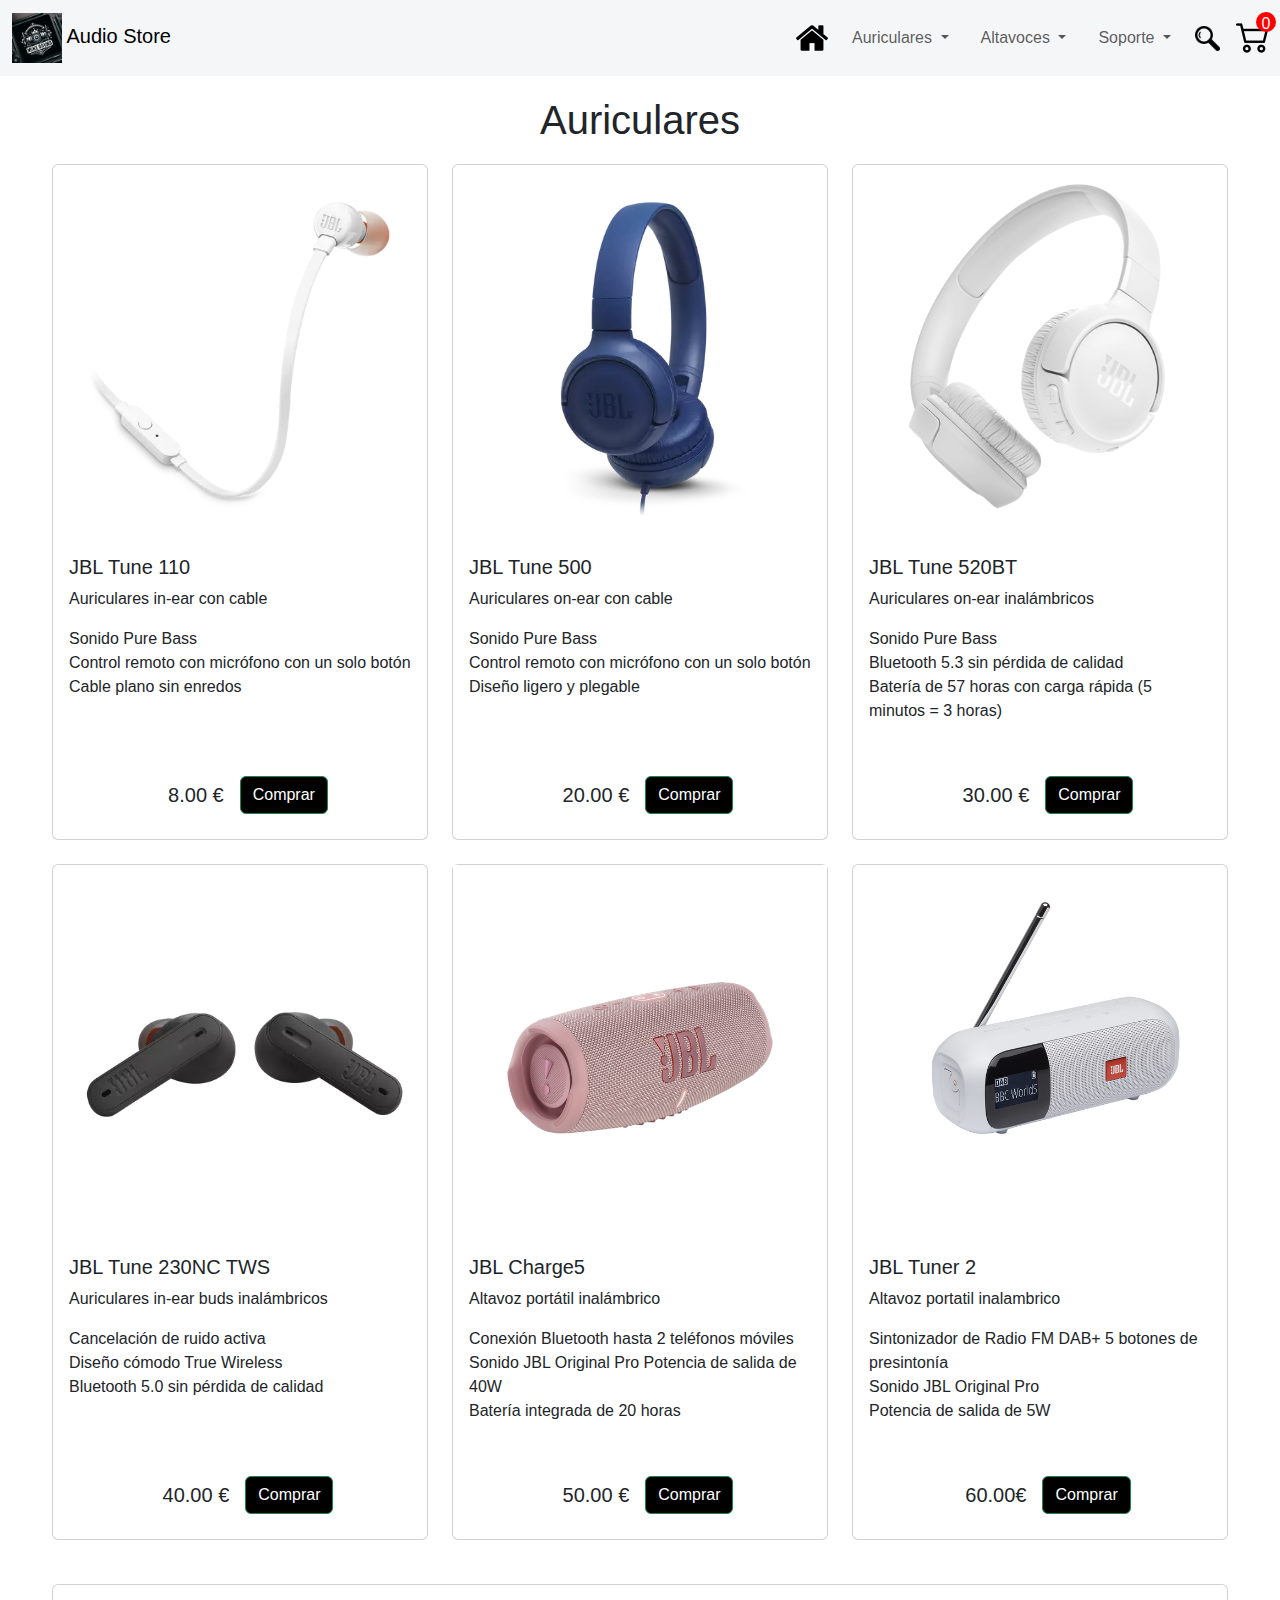
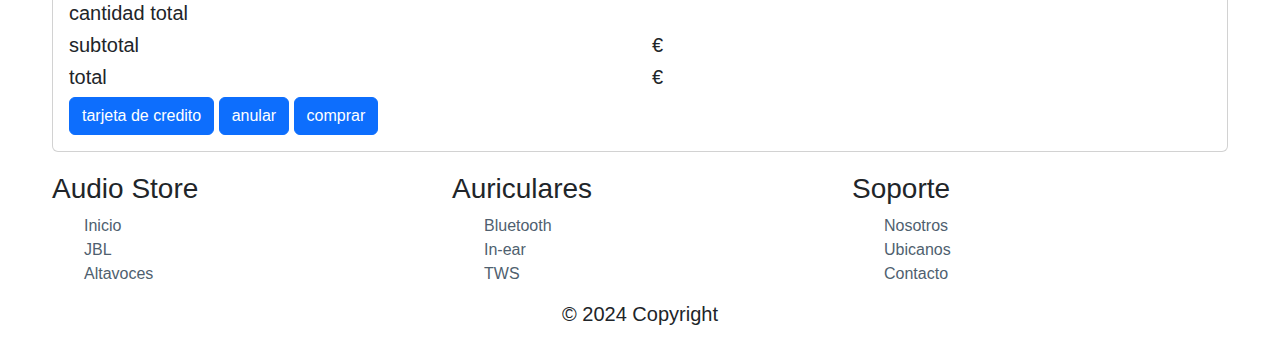
<file: index.productos.html>
<!DOCTYPE html>
<html lang="en">

<head>
    <meta charset="UTF-8">
    <meta name="viewport" content="width=device-width, initial-scale=1.0">
    <title>Web Store</title>
    <!--para el javascript-->
    <script type="text/javascript" src="/JQuery 3.7/jquery-3.7.1.min.js"></script>
    <script type="text/javascript" src="/BootStrap 5.3/js/bootstrap.bundle.min.js"></script>
    <script src="/js/app4.js"></script>
    <script src=""></script>
    <!--para el css-->
    <link rel="stylesheet" href="/BootStrap 5.3/css/bootstrap.min.css">
    <link rel="stylesheet" href="/css/main.css">
    <link rel="icon" type="image/x-icon" href="img/logo2.jpeg">
</head>

<body>

    <!------------header------>
    <nav class="navbar navbar-expand-sm">
        <div class="container-fluid">
            <a class="navbar-brand" href="">
                <img src="img/logo2.jpeg" width="50px">
                Audio Store
            </a>
            <button class="navbar-toggler" type="button" data-bs-toggle="collapse" data-bs-target="#navbar-store-web"
                aria-controls="navbar-toggler" aria-expanded="false" aria-label="Toggle navigation">
                <span class="navbar-toggler-icon"></span>
            </button>
            <div class="collapse navbar-collapse" id="navbar-store-web">

                <ul class="navbar-nav d-flex flex-wrap justify-content-center align-items-center gap-3">
                    <a href="index3.html" class="btn home-btn-nav">
                        <img src="img/casa.png" alt="">
                    </a>
                    <li class="nav-item dropdown">
                        <a class="nav-link dropdown-toggle" href="#" id="navbarAuriculares" role="button"
                            data-bs-toggle="dropdown" aria-haspopup="true" aria-expanded="false">
                            Auriculares
                        </a>
                        <div class="dropdown-menu" aria-labelledby="navbarDropdown">
                            <a class="dropdown-item" href="#">Bluetooth</a>
                            <a class="dropdown-item" href="#">Cable</a>
                            <a class="dropdown-item" href="#">Gaming</a>
                            <a class="dropdown-item" href="#">In-ear</a>
                        </div>
                    </li>
                    <li class="nav-item dropdown">
                        <a class="nav-link dropdown-toggle" href="#" id="navbarAltavoces" role="button"
                            data-bs-toggle="dropdown" aria-haspopup="true" aria-expanded="false">
                            Altavoces
                        </a>
                        <div class="dropdown-menu" aria-labelledby="navbarDropdown">
                            <a class="dropdown-item" href="#">Portatiles Bluetooth</a>
                            <a class="dropdown-item" href="#">Radio FM</a>
                        </div>
                    </li>
                    <li class="nav-item dropdown">
                        <a class="nav-link dropdown-toggle" href="#" id="navabarSoporte" role="button"
                            data-bs-toggle="dropdown" aria-haspopup="true" aria-expanded="false">
                            Soporte
                        </a>
                        <div class="dropdown-menu" aria-labelledby="navbarDropdown">
                            <a class="dropdown-item" href="#">Compras</a>
                            <a class="dropdown-item" href="#">Pagos</a>
                            <a class="dropdown-item" href="#">FAQ</a>
                        </div>
                    </li>
                    <!-- search -->
                    <button class="search-btn-nav" data-bs-toggle="modal" data-bs-target="#searchBtn">
                        <img src="img/search.png" alt="">
                    </button>
                    <!-- carrito de compras icon link-->
                    <div class="nav-cart">
                        <a href="shopping-cart3.html" class="btn btn-link-cart link-btn-cart ">
                            <img src="img/shopping-cart.png" alt="">
                            <span class="quantity-cart-nav">0</span>
                        </a>
                    </div>
                </ul>
            </div>
        </div>
    </nav>
    <!------------fin header-->
    <!------------main-------->
    
    <div class="container text-center">
        <h1 class="color-dark">Auriculares</h1>
    </div>
     <!-------------------------------------inicio de web dinamico--------->
    <!--aqui muestro la lista de productos-->


    <div class="container">
        <div class="row row-card-show" id="listaProductos">
            <!-- Las tarjetas se agregarán aquí dinámicamente -->
        </div>
    </div>



    <!------aqui muestro carrito de compras-->

    <section id="carrito">

        <div id="actualizarCarrito" class="container lista-card-container ">

        </div>
    </section>

    <!-------------------------------------fin de web dinamico--------->


    <div class="container">
        <div id="totalContainer" class="card total-shopping-cart-container">
            <div id="" class="card-body h-100 card-total-container">

                <div id="" class="row row-total container-top">
                    <div id="" class="col-12 titulo-total-container">
                        <h5>cantidad total</h5>
                    </div>
                </div>

                <div id="" class="row row-total container-lista">
                    <div id="" class="col-12 subtotal-lista">
                        <div class="row row-subtotal-lista">
                            <div class="col-6">
                                <h5 class="subtotal-lista">subtotal</h5>
                            </div>
                            <div class="col-6">
                                <h5 class="precio-subtotal-lista"><span>€</span></h5>
                            </div>
                        </div>
                    </div>

                    <div id="" class="col-12 total-lista">
                        <div class="row row-total-lista">
                            <div class="col-6">
                                <h5 class="total-lista">total</h5>
                            </div>
                            <div class="col-6">
                                <h5 class="precio-total-lista"><span>€</span></h5>
                            </div>
                        </div>
                    </div>
                </div>
                <div id="" class="row row-total container-top">
                    <div id="" class="col-12 col-md-8 titulo-total-container-botones ">

                        <!-- modal tarjeta de credito -->
                        <!-- Button trigger modal tarjeta de credito -->
                        <div class="d-grid gap-2 d-md-block">
                            <button type="button" class="btn btn-primary btn-tarjeta-credito" data-bs-toggle="modal"
                                data-bs-target="#btn-tarjeta-credito" data-bs-whatever="@mdo">tarjeta de
                                credito</button>

                            <button type="button" class="btn btn-primary btn-anular-compra" data-bs-toggle="modal"
                                data-bs-target="#btn-anular-compra" data-bs-whatever="@fat">anular</button>

                            <button type="button" class="btn btn-primary btn-validar-compra" data-bs-toggle="modal"
                                data-bs-target="#btn-validar-compra" data-bs-whatever="@getbootstrap">comprar</button>
                        </div>
                    </div>
                </div>
            </div>
        </div>
    </div>

    <!------------fin main---->

    <!------------inicio footer------>
    <footer class="container container-footer">
        <div class="row row-footer">
            <div class="col-12 col-md-4">
                <p class="h3">Audio Store</p>
                <ul class="footer-link">
                    <li><a href="index3.html">Inicio</a></li>
                    <li><a href="">JBL</a></li>
                    <li><a href="">Altavoces</a></li>
                </ul>
            </div>
            <div class="col-12 col-md-4">
                <p class="h3">Auriculares</p>
                <ul class="footer-link">
                    <li><a href="">Bluetooth</a></li>
                    <li><a href="">In-ear</a></li>
                    <li><a href="">TWS</a></li>
                </ul>
            </div>
            <div class="col-12 col-md-4">
                <p class="h3">Soporte</p>
                <ul class="footer-link">
                    <li><a href="">Nosotros</a></li>
                    <li><a href="">Ubicanos</a></li>
                    <li><a href="">Contacto</a></li>
                </ul>
            </div>
        </div>
        <div class="row text-center">
            <div class="col">
                <p class="h5">© 2024 Copyright</p>
            </div>
        </div>

    </footer>
    <!------------fin footer------------------------------------------------------------------->


    <!------------------------------------incio de hidden------------------------------------>

    <!-- Modal del boton buscador-->
    <div class="modal fade right" id="searchBtn" data-bs-backdrop="static" data-bs-keyboard="false" tabindex="-1"
        aria-labelledby="staticBackdropLabel" aria-hidden="true">

        <div class="modal-dialog">
            <div class="modal-content">
                <div class="modal-header">
                    <h3>Buscador</h3>
                    <button type="button" class="btn-close sear" data-bs-dismiss="modal" aria-label="Close"></button>
                </div>
                <div class="modal-body">
                    <!-- modal inicio -->
                    <form class="d-flex ml-auto">
                        <input class="form-control me-2" type="search" aria-label="Search">
                        <button class="btn btn-outline-dark search-btn-modal" type="submit">Buscar</button>
                    </form>
                    <!--modal fin-->
                </div>
                <div class="modal-footer">
                    <button type="button" class="btn btn-secondary" data-bs-dismiss="modal">cerrar</button>
                    <button type="button" class="btn btn-primary">aceptar</button>
                </div>
            </div>
        </div>
    </div>
    

    

    

    <!--carrito de compras botones trigger-->
    <div class="modal fade right" id="btnModalCart23" data-bs-backdrop="static" data-bs-keyboard="false" tabindex="-1"
        aria-labelledby="btnModalCart" aria-hidden="true">
        <div class="modal-dialog modal-dialog-scrollable">
            <div class="modal-content">
                <div class="modal-header">
                    <h1 class="modal-title fs-5" id="staticBackdropLabel">carrito modal</h1>
                    <button type="button" class="btn-close" data-bs-dismiss="modal" aria-label="Close"></button>
                </div>
                <div class="modal-body">
                    <!-- modal inicio -->

                    <!------aqui muestro carrito de compras-->

                    <section id="carrito">

                        <div id="actualizarCarrito" class="container lista-card-container ">

                        </div>
                    </section>
                    <!--modal fin-->
                </div>
                <div class="modal-footer">
                    <button type="button" class="btn btn-secondary" data-bs-dismiss="modal">Close</button>
                    <button type="button" class="btn btn-primary">Understood</button>
                </div>
            </div>
        </div>
    </div>


    <!---------------aread de botones -->

    <!-- Button trigger modal tarjeta de credito -->
    <div class="modal fade right" id="btn-tarjeta-credito" data-bs-backdrop="static" data-bs-keyboard="false"
        tabindex="-1" aria-labelledby="staticBackdropLabel" aria-hidden="true">
        <div class="modal-dialog modal-dialog-scrollable">
            <div class="modal-content">
                <div class="modal-header">
                    <h1 class="modal-title fs-5" id="staticBackdropLabel">Metodo
                        de pago
                    </h1>
                    <button type="button" class="btn-close" data-bs-dismiss="modal" aria-label="Close">
                    </button>
                </div>
                <div class="modal-body">
                    <!-- modal inicio -->
                    <!---logo-->
                    <div class="card card-payment">
                        <div class="card-body">
                            <div class="row mb-2 logo-payment-row">
                                <div class="col-12">
                                    <div class="logo-payment">
                                        <img src="img/payment.png" class="img-fluid" alt="">
                                    </div>
                                </div>
                            </div>
                            <!---numero de tarjeta-->
                            <div class="row mb-2 numero-tarjeta-row">
                                <div class="col">
                                    <label for="numero-tarjeta" class="numero-tarjeta">Numero de
                                        tarjeta</label>
                                    <div class="input-group">
                                        <input type="text" class="form-control" aria-label="">
                                        <button type="button" class="btn"><img src="img/credit-card.png" width="26p"
                                                class="">
                                        </button>

                                    </div>
                                </div>
                            </div>

                            <!---datos tarjeta-->
                            <div class="row mb-2 datos-tarjeta">
                                <div class="col-6 datos-tarjeta-fecha">
                                    <label for="fecha-tarjeta">Fecha de
                                        vencimiento</label>
                                    <input type="text" class="form-control" aria-label="">
                                </div>

                                <div class="col-6 datos-tarjeta-cvv">
                                    <label for="cvv-tarjeta">CVV</label>
                                    <input type="text" class="form-control" aria-label="">
                                </div>

                            </div>

                            <!---datos tarjeta-->
                            <div class="row mb-2 nombre-titular-row">
                                <div class="col-12 nombre-titular">
                                    <label for="nombre-titular">Titular de la
                                        tarjeta</label>
                                    <input type="text" class="form-control" aria-label="">
                                </div>
                            </div>

                            <div class="row pagar-payment-row">
                                <div class="col-12 py-2 pagar-payment-col">
                                    <button type="button" class="btn btn-success">Pagar</button>
                                </div>
                            </div>

                        </div>
                    </div>
                </div>
                <div class=" modal-footer">
                    <button type="button" class="btn btn-secondary" data-bs-dismiss="modal">cerrar</button>
                    <button type="button" class="btn btn-primary">Aceptar</button>
                </div>
            </div>
        </div>
    </div>

    <!-- Button trigger anular comprar-->
    <div class="modal fade" id="btn-anular-compra" tabindex="-1" aria-labelledby="btn-anular-compra" aria-hidden="true">
        <div class="modal-dialog">
            <div class="modal-content">

                <div class="modal-body">
                    <h5>¿Desea anular la compra?</h5>
                </div>
                <div class="modal-footer">
                    <button type="button" class="btn btn-secondary" data-bs-dismiss="modal">Cerrar</button>
                    <button type="button" class="btn btn-primary">Si</button>
                </div>
            </div>
        </div>
    </div>


    <!-- Modal modal validar compra-->
    <div class="modal fade" id="btn-validar-compra" tabindex="-1" aria-labelledby="btn-validar-compra"
        aria-hidden="true">
        <div class="modal-dialog">
            <div class="modal-content">

                <div class="modal-body">
                    <h5>¿Desea hacer realizar la compra?</h5>
                </div>
                <div class="modal-footer">
                    <button type="button" class="btn btn-secondary" data-bs-dismiss="modal">Cerrar</button>
                    <button type="button" class="btn btn-primary">Aceptar</button>
                </div>
            </div>
        </div>
    </div>


    


    <!--------SU MODAL CUERPO-->
    <!--carrito de compras botones trigger-->
    <div class="modal fade right" id="btnModalCart123" data-bs-backdrop="static" data-bs-keyboard="false" tabindex="-1"
      aria-labelledby="btnModalCart" aria-hidden="true">
      <div class="modal-dialog modal-dialog-scrollable">
        <div class="modal-content">
          <div class="modal-header">
            <h1 class="modal-title fs-5" id="staticBackdropLabel">SHOPPING CART</h1>
            <button type="button" class="btn-close" data-bs-dismiss="modal" aria-label="Close"></button>
          </div>
          <div class="modal-body">
            <!-- modal inicio -->
            <div class="container-fluid">

              <section id="carrito">

                <div id="actualizarCarrito" class="container-fluid lista-card-container ">

                </div>
              </section>




              <!--------boton comprar con link a html3-------->
              <div id="" class="row row-total container-top">
                <div id="" class="col-12 col-md-8 titulo-total-container-botones ">

                  <!-- modal tarjeta de credito -->
                  <!-- Button trigger modal tarjeta de credito -->
                  <div class="d-grid gap-2">

                    <a href="shopping-cart3.html" class="btn btn-primary">comprar</a>


                    <button type="button" class="btn btn-primary btn-validar-compra" data-bs-toggle="modal"
                      data-bs-target="" data-bs-whatever="@getbootstrap">comprar
                    </button>
                  </div>
                </div>
              </div>
              <!--------fin comprar con link a html3-------->




            </div>
          </div>

          <!--modal fin-->

          <!---------------aread de botones -->
          <div class=" modal-footer">
            <button type="button" class="btn btn-secondary" data-bs-dismiss="modal">cerrar</button>
            <button type="button" class="btn btn-primary">Aceptar</button>
          </div>
        </div>
      </div>
    </div>

    <!-------------FIN DE MODAL DE SHOPPING CArt-->


</body>

</html>
</file>
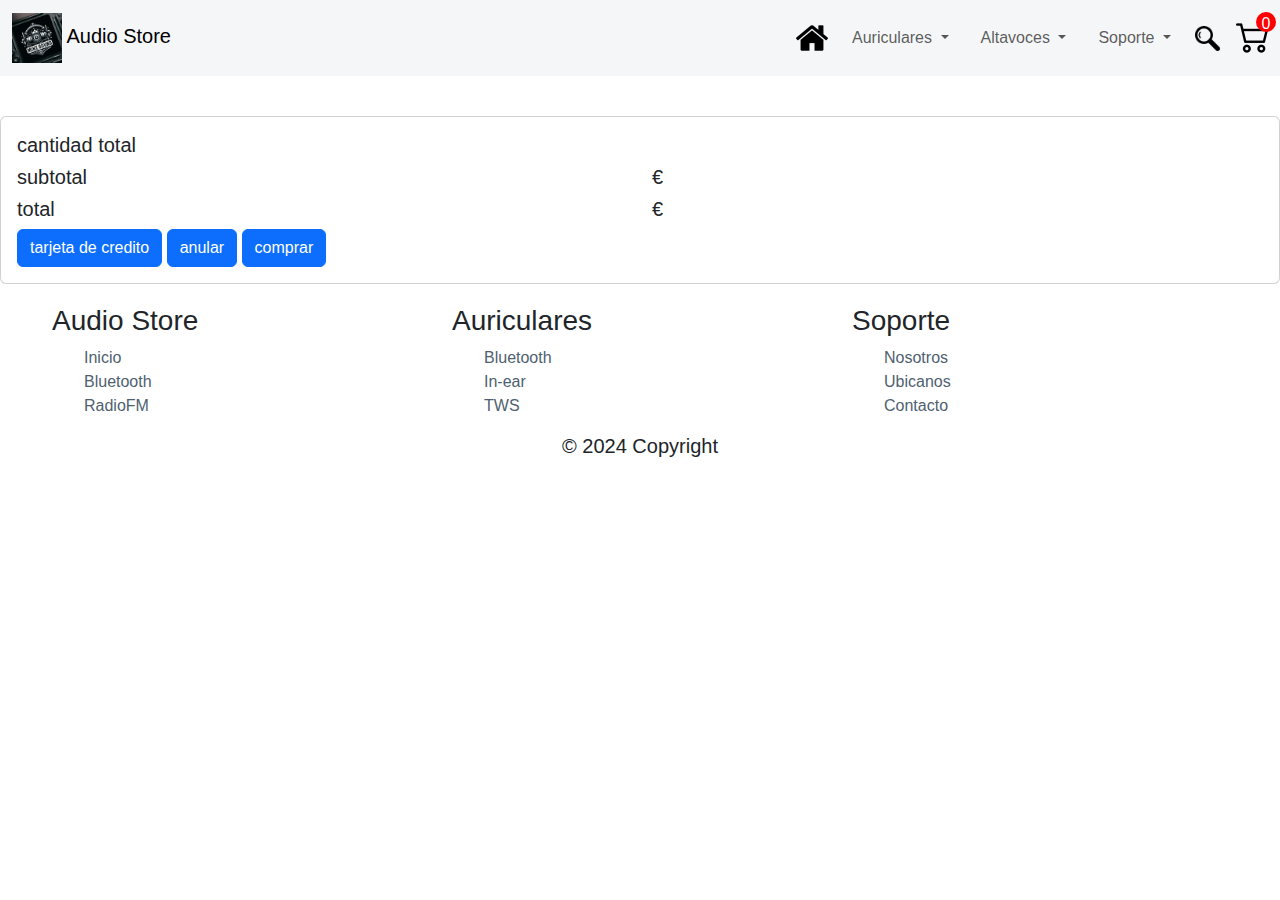
<file: shopping-cart3.html>
<!DOCTYPE html>
<html lang="es">

<head>
    <meta charset="UTF-8">
    <meta name="viewport" content="width=device-width, initial-scale=1.0">
    <title>Shopping Cart</title>
    <!--para el javascript-->
    <script type="text/javascript" src="/JQuery 3.7/jquery-3.7.1.min.js"></script>
    <script type="text/javascript" src="/BootStrap 5.3/js/bootstrap.bundle.min.js"></script>
    <script src="/js/app4.js"></script>
    <script src="/js/addtocart.js"></script>
    <!--para el css-->
    <link rel="stylesheet" href="/BootStrap 5.3/css/bootstrap.min.css">
    <link rel="stylesheet" href="/css/main.css">
    <link rel="icon" type="image/x-icon" href="img/logo2.jpeg">
</head>

<body>

    <!------------header------>
    <nav class="navbar navbar-expand-sm">
        <div class="container-fluid">
            <a class="navbar-brand" href="index3.html">
                <img src="img/logo2.jpeg" width="50px">
                Audio Store
            </a>
            <button class="navbar-toggler" type="button" data-bs-toggle="collapse" data-bs-target="#navbar-store-web"
                aria-controls="navbar-toggler" aria-expanded="false" aria-label="Toggle navigation">
                <span class="navbar-toggler-icon"></span>
            </button>
            <div class="collapse navbar-collapse" id="navbar-store-web">

                <ul class="navbar-nav d-flex flex-wrap justify-content-center align-items-center gap-3">
                    <a href="index3.html" class="btn home-btn-nav">
                        <img src="img/casa.png" alt="">
                    </a>
                    <li class="nav-item dropdown">
                        <a class="nav-link dropdown-toggle" href="#" id="navbarAuriculares" role="button"
                            data-bs-toggle="dropdown" aria-haspopup="true" aria-expanded="false">
                            Auriculares
                        </a>
                        <div class="dropdown-menu" aria-labelledby="navbarDropdown">
                            <a class="dropdown-item" href="#">Bluetooth</a>
                            <a class="dropdown-item" href="#">Cable</a>
                            <a class="dropdown-item" href="#">Gaming</a>
                            <a class="dropdown-item" href="#">In-ear</a>
                        </div>
                    </li>
                    <li class="nav-item dropdown">
                        <a class="nav-link dropdown-toggle" href="#" id="navbarAltavoces" role="button"
                            data-bs-toggle="dropdown" aria-haspopup="true" aria-expanded="false">
                            Altavoces
                        </a>
                        <div class="dropdown-menu" aria-labelledby="navbarDropdown">
                            <a class="dropdown-item" href="#">Portatiles Bluetooth</a>
                            <a class="dropdown-item" href="#">Radio FM</a>
                        </div>
                    </li>
                    <li class="nav-item dropdown">
                        <a class="nav-link dropdown-toggle" href="#" id="navabarSoporte" role="button"
                            data-bs-toggle="dropdown" aria-haspopup="true" aria-expanded="false">
                            Soporte
                        </a>
                        <div class="dropdown-menu" aria-labelledby="navbarDropdown">
                            <a class="dropdown-item" href="#">Compras</a>
                            <a class="dropdown-item" href="#">Pagos</a>
                            <a class="dropdown-item" href="#">FAQ</a>
                        </div>
                    </li>
                    <!-- search -->
                    <button class="search-btn-nav" data-bs-toggle="modal" data-bs-target="#searchBtn">
                        <img src="img/search.png" alt="">
                    </button>
                    <!-- carrito de compras icon link-->
                    <div class="nav-cart">
                        <a href="shopping-cart3.html" class="btn btn-link-cart link-btn-cart ">
                            <img src="img/shopping-cart.png" alt="">
                            <span class="quantity-cart-nav">0</span>
                        </a>
                    </div>
                </ul>
            </div>
        </div>
    </nav>


    <!--aqui muestro la lista de productos-->


    <div class="container">
        <div class="row row-card-show" id="listaProductos2">
            <!-- Las tarjetas se agregarán aquí dinámicamente -->
        </div>
    </div>

    <!----aqui muestro los  productos agregados al carrito de compras -->
    <section id="carrito">

        <div id="actualizarCarrito" class="container lista-card-container ">

        </div>

    </section>

    <div id="totalContainer" class="card total-shopping-cart-container">
        <div id="" class="card-body h-100 card-total-container">

            <div id="" class="row row-total container-top">
                <div id="" class="col-12 titulo-total-container">
                    <h5>cantidad total</h5>
                </div>
            </div>

            <div id="" class="row row-total container-lista">
                <div id="" class="col-12 subtotal-lista">
                    <div class="row row-subtotal-lista">
                        <div class="col-6">
                            <h5 class="subtotal-lista">subtotal</h5>
                        </div>
                        <div class="col-6">
                            <h5 class="precio-subtotal-lista"><span>€</span></h5>
                        </div>
                    </div>
                </div>

                <div id="" class="col-12 total-lista">
                    <div class="row row-total-lista">
                        <div class="col-6">
                            <h5 class="total-lista">total</h5>
                        </div>
                        <div class="col-6">
                            <h5 class="precio-total-lista"><span>€</span></h5>
                        </div>
                    </div>
                </div>
            </div>
            <div id="" class="row row-total container-top">
                <div id="" class="col-12 col-md-8 titulo-total-container-botones ">

                    <!-- modal tarjeta de credito -->
                    <!-- Button trigger modal tarjeta de credito -->
                    <div class="d-grid gap-2 d-md-block">
                        <button type="button" class="btn btn-primary btn-tarjeta-credito" data-bs-toggle="modal"
                            data-bs-target="#btn-tarjeta-credito" data-bs-whatever="@mdo">tarjeta de
                            credito</button>

                        <button type="button" class="btn btn-primary btn-anular-compra" data-bs-toggle="modal"
                            data-bs-target="#btn-anular-compra" data-bs-whatever="@fat">anular</button>

                        <button type="button" class="btn btn-primary btn-validar-compra" data-bs-toggle="modal"
                            data-bs-target="#btn-validar-compra" data-bs-whatever="@getbootstrap">comprar</button>
                    </div>
                </div>
            </div>
        </div>
    </div>

    <!------------footer------>
    <footer class="container container-footer">
        <div class="row row-footer">
            <div class="col-12 col-md-4">
                <p class="h3">Audio Store</p>
                <ul class="footer-link">
                    <li><a href="index3.html">Inicio</a></li>
                    <li><a href="">Bluetooth</a></li>
                    <li><a href="">RadioFM</a></li>
                </ul>
            </div>
            <div class="col-12 col-md-4">
                <p class="h3">Auriculares</p>
                <ul class="footer-link">
                    <li><a href="">Bluetooth</a></li>
                    <li><a href="">In-ear</a></li>
                    <li><a href="">TWS</a></li>
                </ul>
            </div>
            <div class="col-12 col-md-4">
                <p class="h3">Soporte</p>
                <ul class="footer-link">
                    <li><a href="">Nosotros</a></li>
                    <li><a href="">Ubicanos</a></li>
                    <li><a href="">Contacto</a></li>
                </ul>
            </div>
        </div>
        <div class="row text-center">
            <div class="col">
                <p class="h5">© 2024 Copyright</p>
            </div>
        </div>

    </footer>
    

    
    <div class="modal fade right" id="btn-tarjeta-credito" data-bs-backdrop="static" data-bs-keyboard="false"
        tabindex="-1" aria-labelledby="staticBackdropLabel" aria-hidden="true">
        <div class="modal-dialog modal-dialog-scrollable">
            <div class="modal-content">
                <div class="modal-header">
                    <h1 class="modal-title fs-5" id="staticBackdropLabel">Metodo
                        de pago
                    </h1>
                    <button type="button" class="btn-close" data-bs-dismiss="modal" aria-label="Close">
                    </button>
                </div>
                <div class="modal-body">
                    <!-- modal inicio -->
                    <!---logo-->
                    <div class="card card-payment">
                        <div class="card-body">
                            <div class="row mb-2 logo-payment-row">
                                <div class="col-12">
                                    <div class="logo-payment">
                                        <img src="img/payment.png" class="img-fluid" alt="">
                                    </div>
                                </div>
                            </div>
                            <!---numero de tarjeta-->
                            <div class="row mb-2 numero-tarjeta-row">
                                <div class="col">
                                    <label for="numero-tarjeta" class="numero-tarjeta">Numero de
                                        tarjeta</label>
                                    <div class="input-group">
                                        <input type="text" class="form-control" aria-label="">
                                        <button type="button" class="btn"><img src="img/credit-card.png" width="26p"
                                                class="">
                                        </button>

                                    </div>
                                </div>
                            </div>

                            <!---datos tarjeta-->
                            <div class="row mb-2 datos-tarjeta">
                                <div class="col-6 datos-tarjeta-fecha">
                                    <label for="fecha-tarjeta">Fecha de
                                        vencimiento</label>
                                    <input type="text" class="form-control" aria-label="">
                                </div>

                                <div class="col-6 datos-tarjeta-cvv">
                                    <label for="cvv-tarjeta">CVV</label>
                                    <input type="text" class="form-control" aria-label="">
                                </div>

                            </div>

                            <!---datos tarjeta-->
                            <div class="row mb-2 nombre-titular-row">
                                <div class="col-12 nombre-titular">
                                    <label for="nombre-titular">Titular de la
                                        tarjeta</label>
                                    <input type="text" class="form-control" aria-label="">
                                </div>
                            </div>

                            <div class="row pagar-payment-row">
                                <div class="col-12 py-2 pagar-payment-col">
                                    <button type="button" class="btn btn-success">Pagar</button>
                                </div>
                            </div>

                        </div>
                    </div>
                </div>
                <div class=" modal-footer">
                    <button type="button" class="btn btn-secondary" data-bs-dismiss="modal">cerrar</button>
                    <button type="button" class="btn btn-primary">Aceptar</button>
                </div>
            </div>
        </div>
    </div>











    <!-- Button trigger modal tarjeta de credito -->
    <div class="modal fade right" id="btn-tarjeta-credito" data-bs-backdrop="static" data-bs-keyboard="false"
        tabindex="-1" aria-labelledby="staticBackdropLabel" aria-hidden="true">
        <div class="modal-dialog modal-dialog-scrollable">
            <div class="modal-content">
                <div class="modal-header">
                    <h1 class="modal-title fs-5" id="staticBackdropLabel">Metodo
                        de pago
                    </h1>
                    <button type="button" class="btn-close" data-bs-dismiss="modal" aria-label="Close">
                    </button>
                </div>
                <div class="modal-body">
                    <!-- modal inicio -->
                    <!---logo-->
                    <div class="card card-payment">
                        <div class="card-body">
                            <div class="row mb-2 logo-payment-row">
                                <div class="col-12">
                                    <div class="logo-payment">
                                        <img src="img/payment.png" class="img-fluid" alt="">
                                    </div>
                                </div>
                            </div>
                            <!---numero de tarjeta-->
                            <div class="row mb-2 numero-tarjeta-row">
                                <div class="col">
                                    <label for="numero-tarjeta" class="numero-tarjeta">Numero de
                                        tarjeta</label>
                                    <div class="input-group">
                                        <input type="text" class="form-control" aria-label="">
                                        <button type="button" class="btn"><img src="img/credit-card.png" width="26p"
                                                class="">
                                        </button>

                                    </div>
                                </div>
                            </div>

                            <!---datos tarjeta-->
                            <div class="row mb-2 datos-tarjeta">
                                <div class="col-6 datos-tarjeta-fecha">
                                    <label for="fecha-tarjeta">Fecha de
                                        vencimiento</label>
                                    <input type="text" class="form-control" aria-label="">
                                </div>

                                <div class="col-6 datos-tarjeta-cvv">
                                    <label for="cvv-tarjeta">CVV</label>
                                    <input type="text" class="form-control" aria-label="">
                                </div>

                            </div>

                            <!---datos tarjeta-->
                            <div class="row mb-2 nombre-titular-row">
                                <div class="col-12 nombre-titular">
                                    <label for="nombre-titular">Titular de la
                                        tarjeta</label>
                                    <input type="text" class="form-control" aria-label="">
                                </div>
                            </div>

                            <div class="row pagar-payment-row">
                                <div class="col-12 py-2 pagar-payment-col">
                                    <button type="button" class="btn btn-success">Pagar</button>
                                </div>
                            </div>

                        </div>
                    </div>
                </div>
                <div class=" modal-footer">
                    <button type="button" class="btn btn-secondary" data-bs-dismiss="modal">cerrar</button>
                    <button type="button" class="btn btn-primary">Aceptar</button>
                </div>
            </div>
        </div>
    </div>

    <!-- Button trigger anular comprar-->
    <div class="modal fade" id="btn-anular-compra" tabindex="-1" aria-labelledby="btn-anular-compra" aria-hidden="true">
        <div class="modal-dialog">
            <div class="modal-content">

                <div class="modal-body">

                </div>
                <div class="modal-footer">
                    <button type="button" class="btn btn-secondary" data-bs-dismiss="modal">Close</button>
                    <button type="button" class="btn btn-primary">Send
                        message</button>
                </div>
            </div>
        </div>
    </div>


    <!-- Modal modal validar compra-->
    <div class="modal fade" id="btn-validar-compra" tabindex="-1" aria-labelledby="btn-validar-compra"
        aria-hidden="true">
        <div class="modal-dialog">
            <div class="modal-content">

                <div class="modal-body">

                </div>
                <div class="modal-footer">
                    <button type="button" class="btn btn-secondary" data-bs-dismiss="modal">Close</button>
                    <button type="button" class="btn btn-primary">Send
                        message</button>
                </div>
            </div>
        </div>
    </div>






</body>

</html>
</file>
<file: css/main.css>
@import "nav.css";
@import "footer.css";
@import "card.css";

/* configuración html */
*{
    padding: 0;
    margin: 0;
    box-sizing: border-box;
    font-family:Arial, Helvetica, sans-serif;
}

.container{
    
    max-width:1200px;
    margin: 20px auto;
}
</file>
